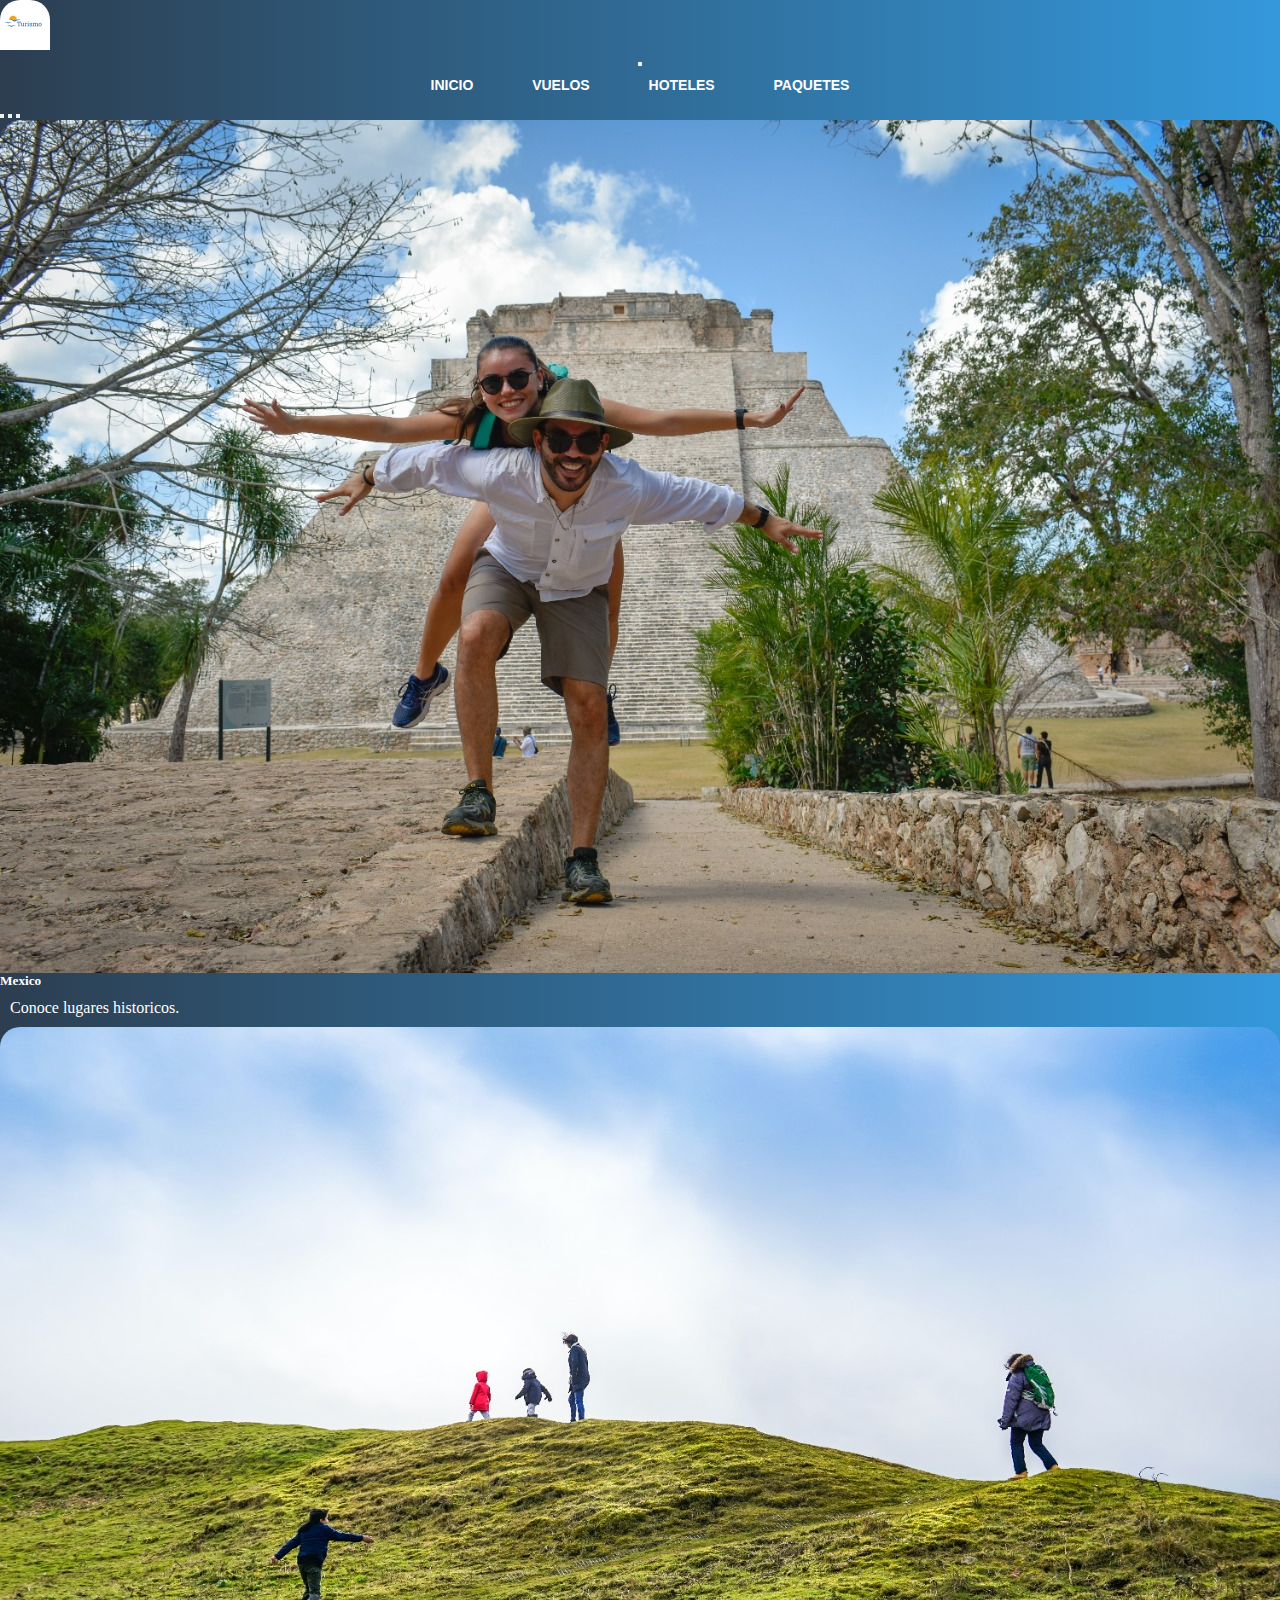
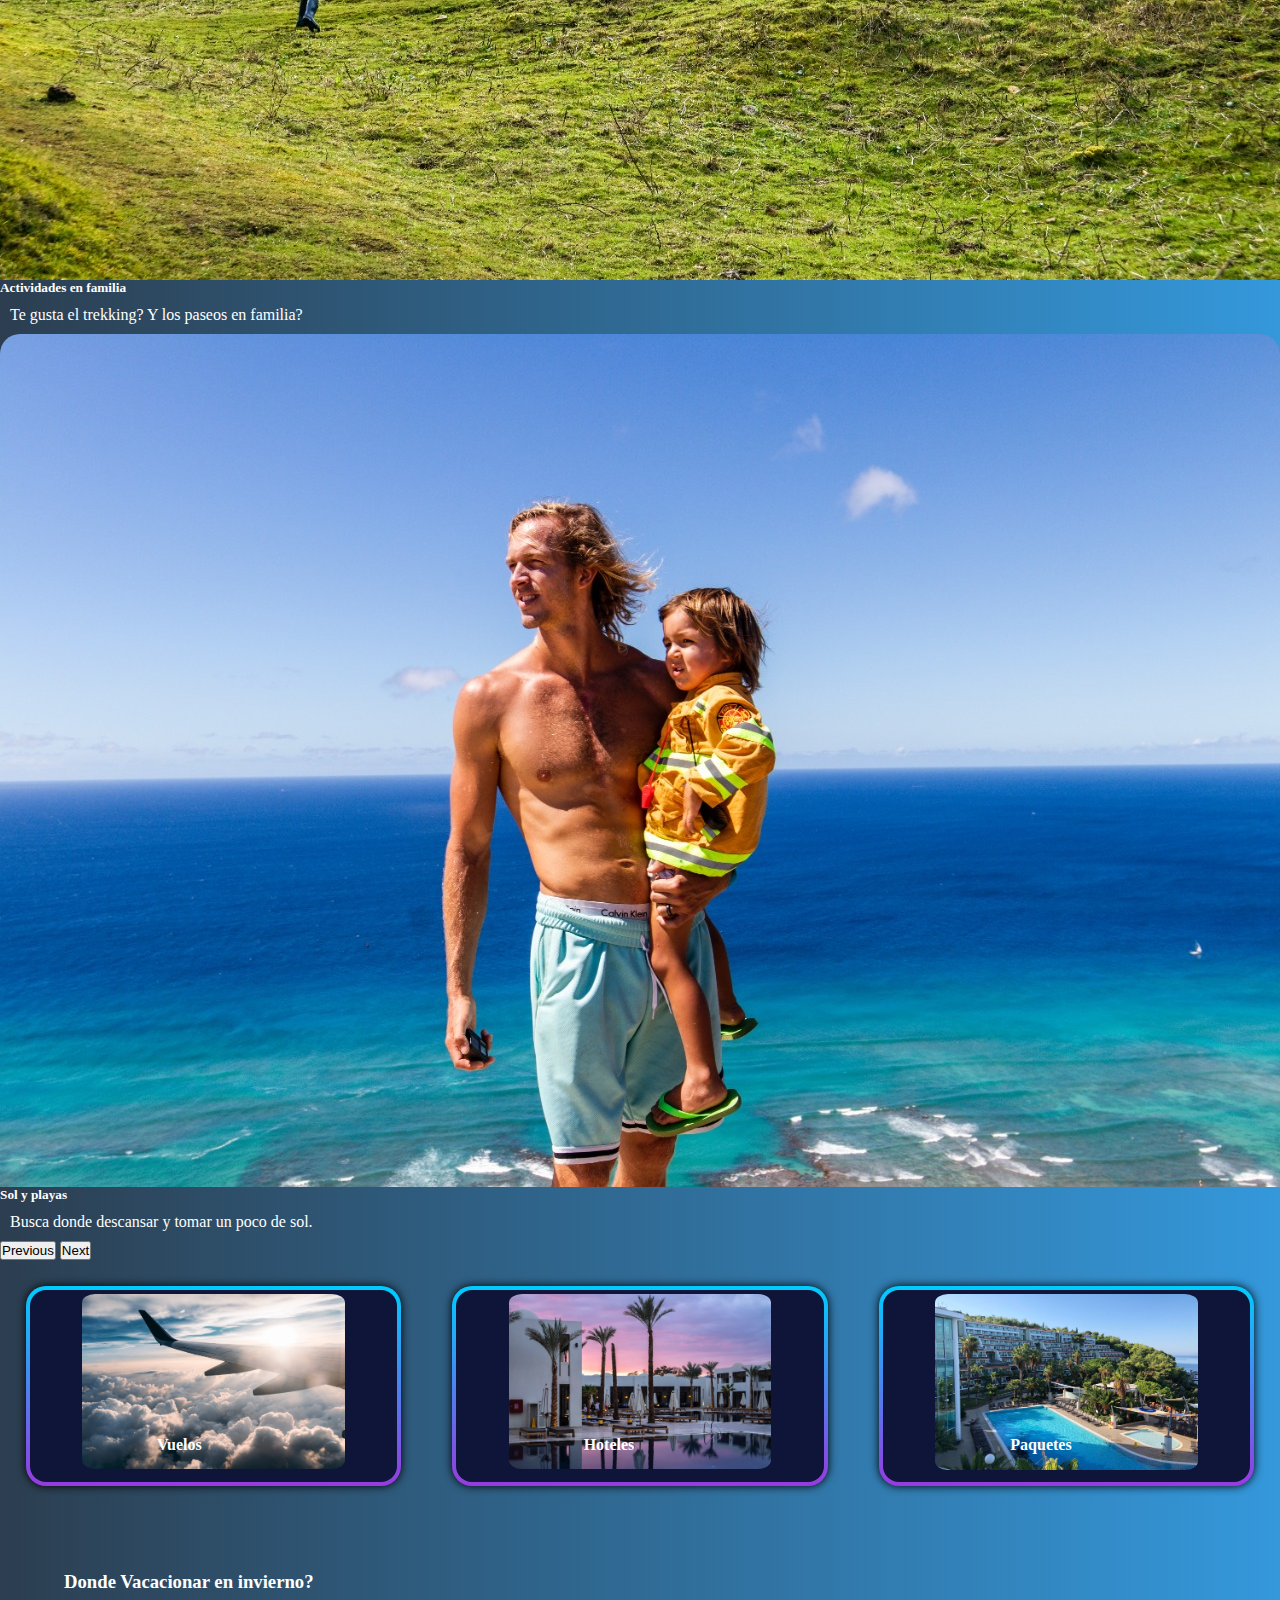
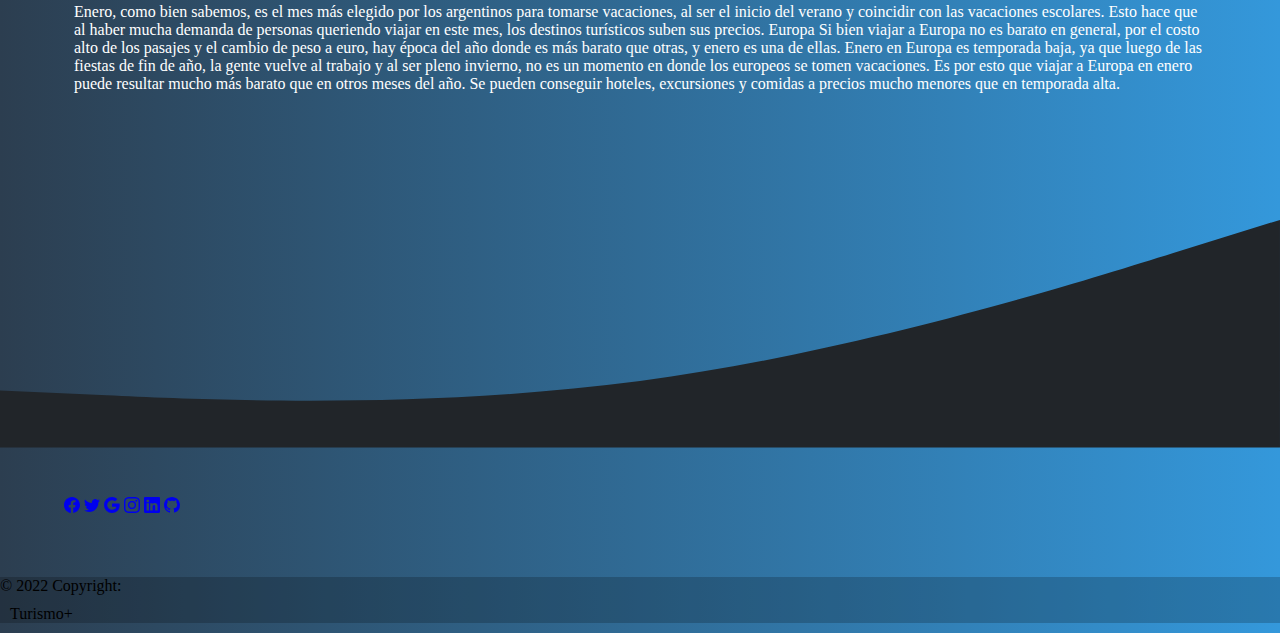
<file: index.html>
<!DOCTYPE html>
<html lang="en">
<head>
    <meta charset="UTF-8">
    <meta http-equiv="X-UA-Compatible" content="IE=edge">
    <meta name="viewport" content="width=device-width, initial-scale=0.8">
    <meta http-equiv="X-UA-Caompatible" content="ie=edge">
    <meta name="description" content="¿Buscas vuelos baratos? Mira nuestros pasajes aereos y paquetes, aprovecha las cuotas sin interes y disfruta mas con Turismo+">
    <meta name="keywords" content="Viajes, vuelos, paquetes, cuotas, vacaciones, hoteles, vacaciones en familia, playas, montañas, lugares turísticos, vuelos economicos, vuelos premium, all-inclusive, financiacion, metodos de pagos">
    <title>Inicio</title>
    <link rel="stylesheet" href="https://cdnjs.cloudflare.com/ajax/libs/font-awesome/6.0.0/css/all.min.css" integrity="sha512-9usAa10IRO0HhonpyAIVpjrylPvoDwiPUiKdWk5t3PyolY1cOd4DSE0Ga+ri4AuTroPR5aQvXU9xC6qOPnzFeg==" crossorigin="anonymous" referrerpolicy="no-referrer" />
   
    <link rel="stylesheet" href="./css/styles.css"><link rel="preconnect" href="https://fonts.gstatic.com">
    <link href="https://fonts.googleapis.com/css2?family=Roboto:wght@100;300;400;500;700;900&display=swap" rel="stylesheet">
    <!-- CSS only -->
<link href="https://cdn.jsdelivr.net/npm/bootstrap@5.2.1/dist/css/bootstrap.min.css" rel="stylesheet" integrity="sha384-iYQeCzEYFbKjA/T2uDLTpkwGzCiq6soy8tYaI1GyVh/UjpbCx/TYkiZhlZB6+fzT" crossorigin="anonymous">
</head>
<body class="position-relative">
  <header>
    <nav class="navbar navbar-expand-lg  bg-secondary">
      <div class="container-fluid">
        <a class="navbar-brand" href="#"><img class="logo__comp rounded-circle"  src="./logo.png" height="40px" alt="Logo_compañia"/></a>
        <button class="navbar-toggler" type="button" data-bs-toggle="collapse" data-bs-target="#navbarNav" aria-controls="navbarNav" aria-expanded="false" aria-label="Toggle navigation">
          <span class="navbar-toggler-icon"></span>
        </button>
        <div class="collapse navbar-collapse justify-content-end" id="navbarNav">
          <ul class="navbar-nav">
            <li class="nav-item">
              <a class="nav-link active text-white" aria-current="page" href="index.html">Inicio</a>
            </li>
            <li class="nav-item">
              <a class="nav-link text-white" href="./pages/vuelos.html">Vuelos</a>
            </li>
            <li class="nav-item">
              <a class="nav-link text-white" href="./pages/hoteles.html">Hoteles</a>
            </li>
            <li class="nav-item">
              <a class="nav-link text-white" href="./pages/paquetes.html">Paquetes</a>
            </li>
            
          </ul>
        </div>
      </div>
    </nav>
  </header>



    <!--  carrusel -->
    <section>
        <div id="carouselExampleDark" class="carousel carousel-dark slide" data-bs-ride="carousel">
            <div class="carousel-indicators">
              <button type="button" data-bs-target="#carouselExampleDark" data-bs-slide-to="0" class="active" aria-current="true" aria-label="Slide 1"></button>
              <button type="button" data-bs-target="#carouselExampleDark" data-bs-slide-to="1" aria-label="Slide 2"></button>
              <button type="button" data-bs-target="#carouselExampleDark" data-bs-slide-to="2" aria-label="Slide 3"></button>
            </div>
            <div class="carousel-inner">
              <div class="carousel-item active" data-bs-interval="2000">
                <img src="./imgcarrousel/carrousel1.jpeg" class="d-block w-100" alt="Mexico">
                <div class="carousel-caption d-none d-md-block">
                  <h5 class="maincolorindex">Mexico</h5>
                  <p class="maincolorindex">Conoce lugares historicos.</p>
                </div>
              </div>
              <div class="carousel-item" data-bs-interval="2000">
                <img src="./imgcarrousel/carrousel2.jpeg" class="d-block w-100" alt="Treking">
                <div class="carousel-caption d-none d-md-block">
                  <h5 class="maincolorindex">Actividades en familia</h5>
                  <p class="maincolorindex">Te gusta el trekking? Y los paseos en familia? </p>
                </div>
              </div>
              <div class="carousel-item" data-bs-interval="2000">
                <img src="./imgcarrousel/carrousel3.jpeg" class="d-block w-100" alt="Sol y playas">
                <div class="carousel-caption d-none d-md-block">
                  <h5 class="maincolorindex">Sol y playas</h5>
                  <p class="maincolorindex">Busca donde descansar y tomar un poco de sol.</p>
                </div>
              </div>
            </div>
            <button class="carousel-control-prev" type="button" data-bs-target="#carouselExampleDark" data-bs-slide="prev">
              <span class="carousel-control-prev-icon" aria-hidden="true"></span>
              <span class="visually-hidden">Previous</span>
            </button>
            <button class="carousel-control-next" type="button" data-bs-target="#carouselExampleDark" data-bs-slide="next">
              <span class="carousel-control-next-icon" aria-hidden="true"></span>
              <span class="visually-hidden">Next</span>
            </button>
          </div>
    </section>
    <!-- Fin de carrusel 
        


        comienzo de categorias-->
    <main class="categorias0">
        <div class="categorias1 box">
            <h2>Vuelos</h2>
            <a href="./pages/vuelos.html">
                <img src="./img/vuelos.jpeg" alt="Vuelos">
            </a>
        </div>
        <div class="categorias1 box">
            <h2>Hoteles</h2>
            <a href="./pages/hoteles.html">
                <img src="./img/hoteles.jpeg" alt="Hoteles">
            </a>
        </div>
        <div class="categorias1 box">
            <h2>Paquetes</h2>
            <a href="./pages/paquetes.html">
                <img src="./img/packages.jpeg" alt="Paquetes">
            </a>
        </div>

    </main>
     
<!-- Noticias -->
    <section class="row">

      <div class="container m-l">
        <div class="row">
          <div class="col-9 ">
            <h3 class="maincolorindex ms-3">Donde Vacacionar en invierno?</h3>
          </div>
          <div class="col-11">
            <P class="maincolorindex">Enero, como bien sabemos, es el mes más elegido por los argentinos para tomarse vacaciones, al ser el inicio del verano y coincidir con las vacaciones escolares. 

              Esto hace que al haber mucha demanda de personas queriendo viajar en este mes, los destinos turísticos suben sus precios. 
              
              Europa
              Si bien viajar a Europa no es barato en general, por el costo alto de los pasajes y el cambio de peso a euro, hay época del año donde es más barato que otras, y enero es una de ellas.

Enero en Europa es temporada baja, ya que luego de las fiestas de fin de año, la gente vuelve al trabajo y al ser pleno invierno, no es un momento en donde los europeos se tomen vacaciones.

Es por esto que viajar a Europa en enero puede resultar mucho más barato que en otros meses del año. Se pueden conseguir hoteles, excursiones y comidas a precios mucho menores que en temporada alta.

              </P>
            </div>
          </div>
        </div>

    </section>

   <!-- comienzo del footer -->
    
   <div class="wavesss"><svg xmlns="http://www.w3.org/2000/svg" viewBox="0 0 1440 320"><path fill="#212529" fill-opacity="1" d="M0,256L120,261.3C240,267,480,277,720,245.3C960,213,1200,139,1320,101.3L1440,64L1440,320L1320,320C1200,320,960,320,720,320C480,320,240,320,120,320L0,320Z"></path></svg></div>
   <footer class="bg-dark text-center text-white">
       <!-- Grid container -->
       <div class="container p-4 pb-0">
         <!-- Section: Social media -->
         <section class="mb-4">
           <!-- Facebook -->
           <a class="btn btn-outline-light btn-floating m-1" href="https://www.facebook.com/" role="button">
               <i class="bi bi-facebook">
               <svg xmlns="http://www.w3.org/2000/svg" width="16" height="16" fill="currentColor" class="bi bi-facebook" viewBox="0 0 16 16">
               <path d="M16 8.049c0-4.446-3.582-8.05-8-8.05C3.58 0-.002 3.603-.002 8.05c0 4.017 2.926 7.347 6.75 7.951v-5.625h-2.03V8.05H6.75V6.275c0-2.017 1.195-3.131 3.022-3.131.876 0 1.791.157 1.791.157v1.98h-1.009c-.993 0-1.303.621-1.303 1.258v1.51h2.218l-.354 2.326H9.25V16c3.824-.604 6.75-3.934 6.75-7.951z"/>
             </svg></i></a>
     
           <!-- Twitter -->
           <a class="btn btn-outline-light btn-floating m-1" href="https://twitter.com/" role="button"><i class="bi bi-twitter"><svg xmlns="http://www.w3.org/2000/svg" width="16" height="16" fill="currentColor" class="bi bi-twitter" viewBox="0 0 16 16">
               <path d="M5.026 15c6.038 0 9.341-5.003 9.341-9.334 0-.14 0-.282-.006-.422A6.685 6.685 0 0 0 16 3.542a6.658 6.658 0 0 1-1.889.518 3.301 3.301 0 0 0 1.447-1.817 6.533 6.533 0 0 1-2.087.793A3.286 3.286 0 0 0 7.875 6.03a9.325 9.325 0 0 1-6.767-3.429 3.289 3.289 0 0 0 1.018 4.382A3.323 3.323 0 0 1 .64 6.575v.045a3.288 3.288 0 0 0 2.632 3.218 3.203 3.203 0 0 1-.865.115 3.23 3.23 0 0 1-.614-.057 3.283 3.283 0 0 0 3.067 2.277A6.588 6.588 0 0 1 .78 13.58a6.32 6.32 0 0 1-.78-.045A9.344 9.344 0 0 0 5.026 15z"/>
             </svg></i></a>
     
           <!-- Google -->
           <a class="btn btn-outline-light  "  href="https://www.google.com/" role="button"><i class="bi bi-google"><svg xmlns="http://www.w3.org/2000/svg" width="16" height="16" fill="currentColor" class="bi bi-google" viewBox="0 0 16 16">
               <path d="M15.545 6.558a9.42 9.42 0 0 1 .139 1.626c0 2.434-.87 4.492-2.384 5.885h.002C11.978 15.292 10.158 16 8 16A8 8 0 1 1 8 0a7.689 7.689 0 0 1 5.352 2.082l-2.284 2.284A4.347 4.347 0 0 0 8 3.166c-2.087 0-3.86 1.408-4.492 3.304a4.792 4.792 0 0 0 0 3.063h.003c.635 1.893 2.405 3.301 4.492 3.301 1.078 0 2.004-.276 2.722-.764h-.003a3.702 3.702 0 0 0 1.599-2.431H8v-3.08h7.545z"/>
             </svg></i></a>
     
           <!-- Instagram -->
           <a class="btn btn-outline-light btn-floating m-1" href="https://www.instagram.com/" role="button"><i class="bi bi-instagram"><svg xmlns="http://www.w3.org/2000/svg" width="16" height="16" fill="currentColor" class="bi bi-instagram" viewBox="0 0 16 16">
               <path d="M8 0C5.829 0 5.556.01 4.703.048 3.85.088 3.269.222 2.76.42a3.917 3.917 0 0 0-1.417.923A3.927 3.927 0 0 0 .42 2.76C.222 3.268.087 3.85.048 4.7.01 5.555 0 5.827 0 8.001c0 2.172.01 2.444.048 3.297.04.852.174 1.433.372 1.942.205.526.478.972.923 1.417.444.445.89.719 1.416.923.51.198 1.09.333 1.942.372C5.555 15.99 5.827 16 8 16s2.444-.01 3.298-.048c.851-.04 1.434-.174 1.943-.372a3.916 3.916 0 0 0 1.416-.923c.445-.445.718-.891.923-1.417.197-.509.332-1.09.372-1.942C15.99 10.445 16 10.173 16 8s-.01-2.445-.048-3.299c-.04-.851-.175-1.433-.372-1.941a3.926 3.926 0 0 0-.923-1.417A3.911 3.911 0 0 0 13.24.42c-.51-.198-1.092-.333-1.943-.372C10.443.01 10.172 0 7.998 0h.003zm-.717 1.442h.718c2.136 0 2.389.007 3.232.046.78.035 1.204.166 1.486.275.373.145.64.319.92.599.28.28.453.546.598.92.11.281.24.705.275 1.485.039.843.047 1.096.047 3.231s-.008 2.389-.047 3.232c-.035.78-.166 1.203-.275 1.485a2.47 2.47 0 0 1-.599.919c-.28.28-.546.453-.92.598-.28.11-.704.24-1.485.276-.843.038-1.096.047-3.232.047s-2.39-.009-3.233-.047c-.78-.036-1.203-.166-1.485-.276a2.478 2.478 0 0 1-.92-.598 2.48 2.48 0 0 1-.6-.92c-.109-.281-.24-.705-.275-1.485-.038-.843-.046-1.096-.046-3.233 0-2.136.008-2.388.046-3.231.036-.78.166-1.204.276-1.486.145-.373.319-.64.599-.92.28-.28.546-.453.92-.598.282-.11.705-.24 1.485-.276.738-.034 1.024-.044 2.515-.045v.002zm4.988 1.328a.96.96 0 1 0 0 1.92.96.96 0 0 0 0-1.92zm-4.27 1.122a4.109 4.109 0 1 0 0 8.217 4.109 4.109 0 0 0 0-8.217zm0 1.441a2.667 2.667 0 1 1 0 5.334 2.667 2.667 0 0 1 0-5.334z"/>
             </svg></i></a>
     
           <!-- Linkedin -->
           <a class="btn btn-outline-light btn-floating m-1" href="https://www.linkedin.com/in/santiago-banegas-92808a239/" role="button"><i class="bi bi-linkedin"><svg xmlns="http://www.w3.org/2000/svg" width="16" height="16" fill="currentColor" class="bi bi-linkedin" viewBox="0 0 16 16">
               <path d="M0 1.146C0 .513.526 0 1.175 0h13.65C15.474 0 16 .513 16 1.146v13.708c0 .633-.526 1.146-1.175 1.146H1.175C.526 16 0 15.487 0 14.854V1.146zm4.943 12.248V6.169H2.542v7.225h2.401zm-1.2-8.212c.837 0 1.358-.554 1.358-1.248-.015-.709-.52-1.248-1.342-1.248-.822 0-1.359.54-1.359 1.248 0 .694.521 1.248 1.327 1.248h.016zm4.908 8.212V9.359c0-.216.016-.432.08-.586.173-.431.568-.878 1.232-.878.869 0 1.216.662 1.216 1.634v3.865h2.401V9.25c0-2.22-1.184-3.252-2.764-3.252-1.274 0-1.845.7-2.165 1.193v.025h-.016a5.54 5.54 0 0 1 .016-.025V6.169h-2.4c.03.678 0 7.225 0 7.225h2.4z"/>
             </svg></i></a>
     
           <!-- Github -->
           <a class="btn btn-outline-light btn-floating m-1" href="https://github.com/santiagobanegas94" role="button"><i class="bi bi-github"><svg xmlns="http://www.w3.org/2000/svg" width="16" height="16" fill="currentColor" class="bi bi-github" viewBox="0 0 16 16">
               <path d="M8 0C3.58 0 0 3.58 0 8c0 3.54 2.29 6.53 5.47 7.59.4.07.55-.17.55-.38 0-.19-.01-.82-.01-1.49-2.01.37-2.53-.49-2.69-.94-.09-.23-.48-.94-.82-1.13-.28-.15-.68-.52-.01-.53.63-.01 1.08.58 1.23.82.72 1.21 1.87.87 2.33.66.07-.52.28-.87.51-1.07-1.78-.2-3.64-.89-3.64-3.95 0-.87.31-1.59.82-2.15-.08-.2-.36-1.02.08-2.12 0 0 .67-.21 2.2.82.64-.18 1.32-.27 2-.27.68 0 1.36.09 2 .27 1.53-1.04 2.2-.82 2.2-.82.44 1.1.16 1.92.08 2.12.51.56.82 1.27.82 2.15 0 3.07-1.87 3.75-3.65 3.95.29.25.54.73.54 1.48 0 1.07-.01 1.93-.01 2.2 0 .21.15.46.55.38A8.012 8.012 0 0 0 16 8c0-4.42-3.58-8-8-8z"/>
             </svg></i></a>
         </section>
         <!-- Section: Social media -->
       </div>
       <!-- Grid container -->
     
       <!-- Copyright -->
       <div class="text-center p-3" style="background-color: rgba(0, 0, 0, 0.2);">
         © 2022 Copyright:
         <p>Turismo+</p>
       </div>
       <!-- Copyright -->
     </footer>

    <!-- JavaScript Bundle with Popper -->
<script src="https://cdn.jsdelivr.net/npm/bootstrap@5.2.1/dist/js/bootstrap.bundle.min.js" integrity="sha384-u1OknCvxWvY5kfmNBILK2hRnQC3Pr17a+RTT6rIHI7NnikvbZlHgTPOOmMi466C8" crossorigin="anonymous"></script>
</body>
</html>
</file>
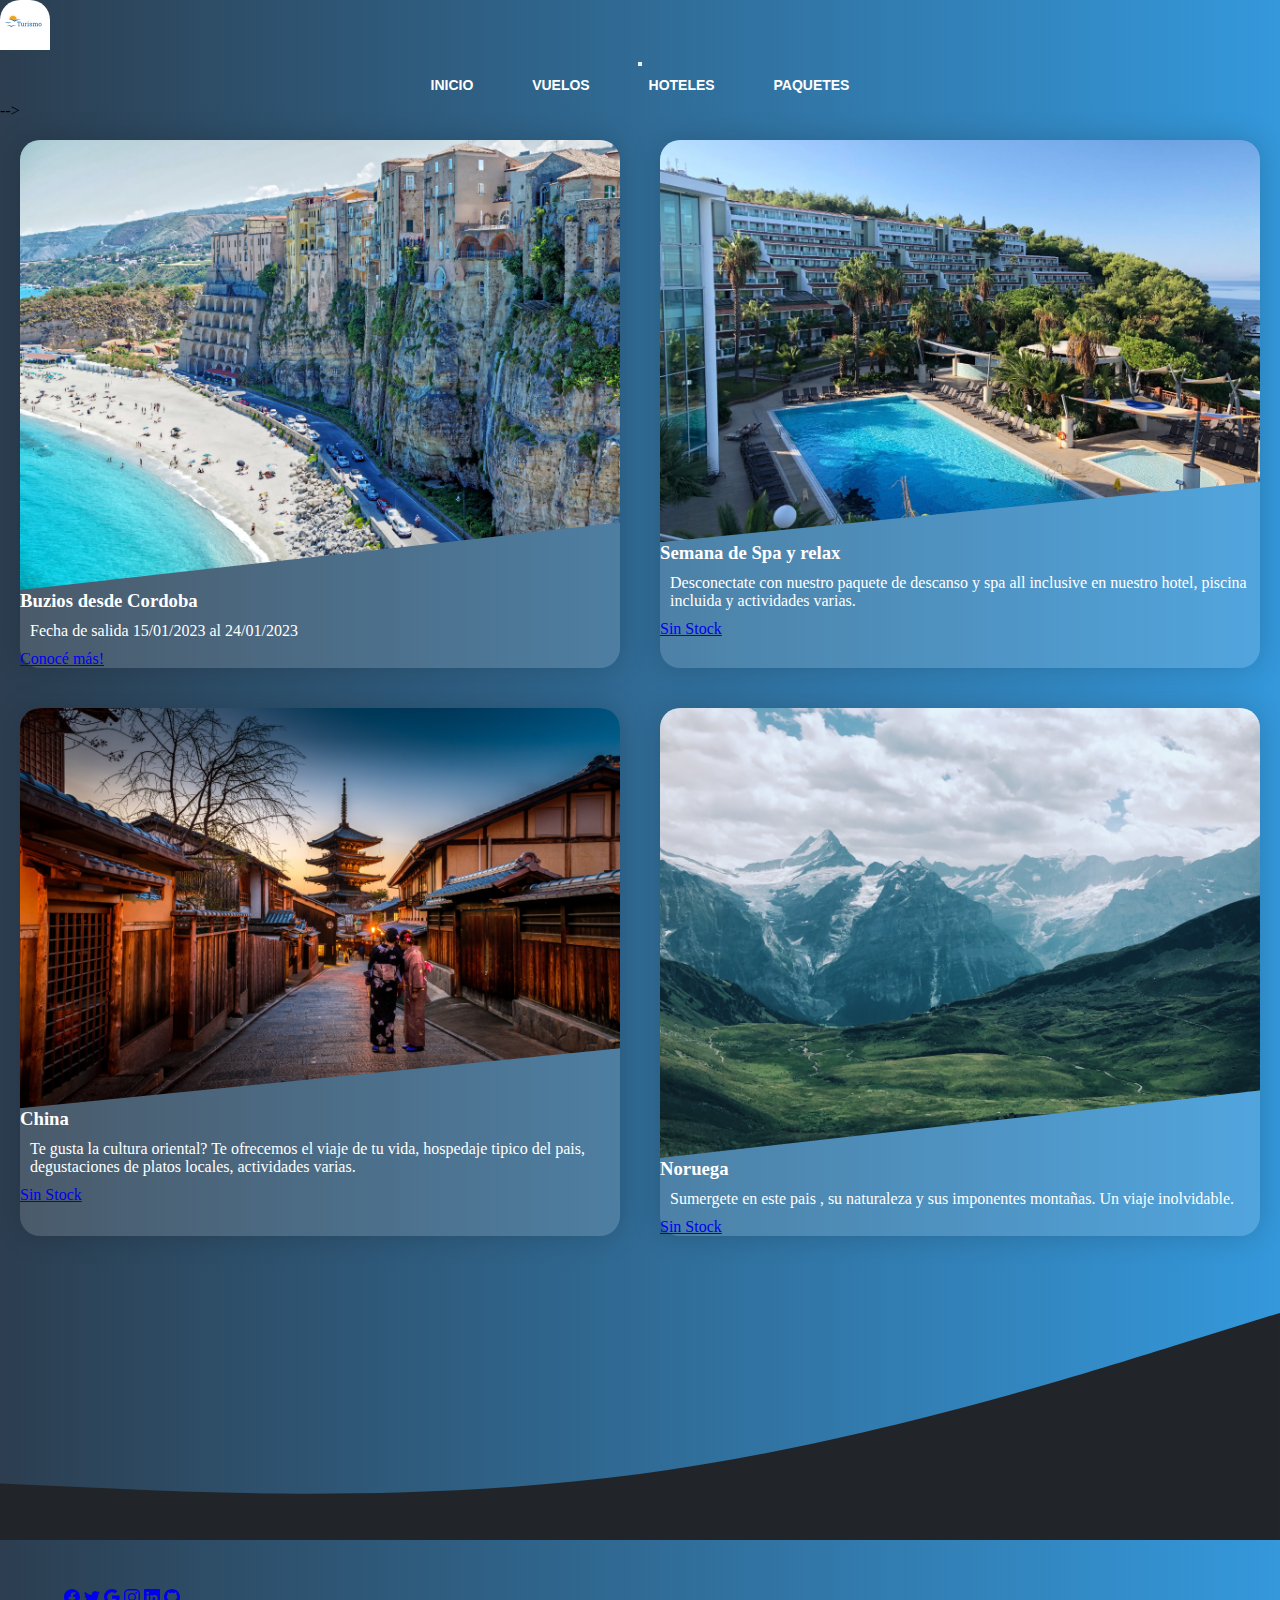
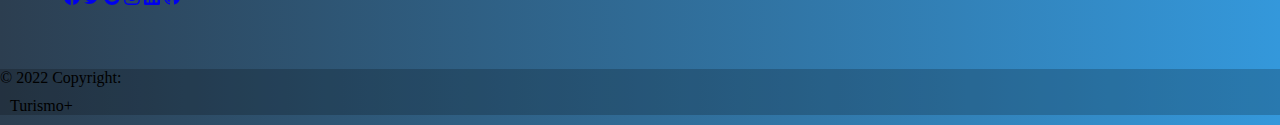
<file: pages/paquetes.html>
<!DOCTYPE html>
<html lang="en">
<head>
    <meta charset="UTF-8">
    <meta http-equiv="X-UA-Compatible" content="IE=edge">
    <meta name="viewport" content="width=device-width, initial-scale=1.0">
    <meta http-equiv="X-UA-Caompatible" content="ie=edge">
    <title>Paquetes</title>
    <meta name="description" content="¿Buscas vuelos baratos? Mira nuestros pasajes aereos y paquetes, aprovecha las cuotas sin interes y disfruta mas con Turismo+">
    <meta name="keywords" content="Viajes, vuelos, paquetes, cuotas, vacaciones, hoteles, vacaciones en familia, playas, montañas, lugares turísticos, vuelos economicos, vuelos premium, all-inclusive, financiacion, metodos de pagos">
    <link rel="stylesheet" href="../css/styles.css">
     <!-- CSS only -->
<link href="https://cdn.jsdelivr.net/npm/bootstrap@5.2.1/dist/css/bootstrap.min.css" rel="stylesheet" integrity="sha384-iYQeCzEYFbKjA/T2uDLTpkwGzCiq6soy8tYaI1GyVh/UjpbCx/TYkiZhlZB6+fzT" crossorigin="anonymous">

</head>


    <body class="position-relative">
        <header>
          <nav class="navbar navbar-expand-lg  bg-secondary">
            <div class="container-fluid">
              <a class="navbar-brand" href="#"><img class="logo__comp rounded-circle"  src="../logo.png" height="40px" alt="Logo_compañia"/></a>
              <button class="navbar-toggler" type="button" data-bs-toggle="collapse" data-bs-target="#navbarNav" aria-controls="navbarNav" aria-expanded="false" aria-label="Toggle navigation">
                <span class="navbar-toggler-icon"></span>
              </button>
              <div class="collapse navbar-collapse justify-content-end" id="navbarNav">
                <ul class="navbar-nav">
                  <li class="nav-item">
                    <a class="nav-link active text-white" aria-current="page" href="../index.html">Inicio</a>
                  </li>
                  <li class="nav-item">
                    <a class="nav-link text-white" href="vuelos.html">Vuelos</a>
                  </li>
                  <li class="nav-item">
                    <a class="nav-link text-white" href="hoteles.html">Hoteles</a>
                  </li>
                  <li class="nav-item">
                    <a class="nav-link text-white" href="paquetes.html">Paquetes</a>
                  </li>
                  
                </ul>
              </div>
            </div>
          </nav>
        </header>


  
 
    </main> -->
    <section class="cardss">
        <div class="caard card1">
            <div class="conntainer">
                <img src="../img/travelpage.jpeg" alt="Paquete">
            </div>
            <div class="details ps-4">
                <h3 class="maincolorindex">Buzios desde Cordoba</h3>
                <p class="maincolorindex">Fecha de salida
                
                    15/01/2023 al 24/01/2023</p>
                <a href="./viaje.html" class="btn btn-primary mb-4">Conocé más!</a>
            </div>
        </div>
        <div class="caard card2">
            <div class="conntainer">
                <img src="../img/packages.jpeg" alt="Paquete">
            </div>
            <div class="details ps-4">
                <h3 class="maincolorindex">Semana de Spa y relax</h3>
                <p class="maincolorindex">Desconectate con nuestro paquete de descanso y spa all inclusive en nuestro hotel, piscina incluida y actividades varias.</p>
                <a href="#!" class="btn btn-primary">Sin Stock</a>
            </div>
        </div>
        <div class="caard card3">
            <div class="conntainer">
                <img src="../img/package2.jpeg" alt="Paquete">
            </div>
            <div class="details  ps-4">
                <h3 class="maincolorindex">China</h3>
                <p class="maincolorindex">Te gusta la cultura oriental?
                    Te ofrecemos el viaje de tu vida, hospedaje tipico del pais, degustaciones de platos locales, actividades varias.
                </p>
                <a href="#!" class="btn btn-primary">Sin Stock</a>
            </div>
        </div>
        <div class="caard card4">
            <div class="conntainer">
                <img src="../img/package3.jpeg" alt="Paquete">
            </div>
            <div class="details ps-4">
                <h3 class="maincolorindex">Noruega</h3>
                <p class="maincolorindex">Sumergete en este pais , su naturaleza y sus imponentes montañas. Un viaje inolvidable.</p>
                <a href="#!" class="btn btn-primary mb-2">Sin Stock</a>
            </div>
        </div>
    </section>
    <!-- comienzo del footer -->
    <div class="wavesss"><svg xmlns="http://www.w3.org/2000/svg" viewBox="0 0 1440 320"><path fill="#212529" fill-opacity="1" d="M0,256L120,261.3C240,267,480,277,720,245.3C960,213,1200,139,1320,101.3L1440,64L1440,320L1320,320C1200,320,960,320,720,320C480,320,240,320,120,320L0,320Z"></path></svg></div>
        <footer class="bg-dark text-center text-white">
            <!-- Grid container -->
            <div class="container p-4 pb-0">
              <!-- Section: Social media -->
              <section class="mb-4">
                <!-- Facebook -->
                <a class="btn btn-outline-light btn-floating m-1" href="https://www.facebook.com/" role="button">
                    <i class="bi bi-facebook">
                    <svg xmlns="http://www.w3.org/2000/svg" width="16" height="16" fill="currentColor" class="bi bi-facebook" viewBox="0 0 16 16">
                    <path d="M16 8.049c0-4.446-3.582-8.05-8-8.05C3.58 0-.002 3.603-.002 8.05c0 4.017 2.926 7.347 6.75 7.951v-5.625h-2.03V8.05H6.75V6.275c0-2.017 1.195-3.131 3.022-3.131.876 0 1.791.157 1.791.157v1.98h-1.009c-.993 0-1.303.621-1.303 1.258v1.51h2.218l-.354 2.326H9.25V16c3.824-.604 6.75-3.934 6.75-7.951z"/>
                  </svg></i></a>
          
                <!-- Twitter -->
                <a class="btn btn-outline-light btn-floating m-1" href="#!" role="button"><i class="bi bi-twitter"><svg xmlns="http://www.w3.org/2000/svg" width="16" height="16" fill="currentColor" class="bi bi-twitter" viewBox="0 0 16 16">
                    <path d="M5.026 15c6.038 0 9.341-5.003 9.341-9.334 0-.14 0-.282-.006-.422A6.685 6.685 0 0 0 16 3.542a6.658 6.658 0 0 1-1.889.518 3.301 3.301 0 0 0 1.447-1.817 6.533 6.533 0 0 1-2.087.793A3.286 3.286 0 0 0 7.875 6.03a9.325 9.325 0 0 1-6.767-3.429 3.289 3.289 0 0 0 1.018 4.382A3.323 3.323 0 0 1 .64 6.575v.045a3.288 3.288 0 0 0 2.632 3.218 3.203 3.203 0 0 1-.865.115 3.23 3.23 0 0 1-.614-.057 3.283 3.283 0 0 0 3.067 2.277A6.588 6.588 0 0 1 .78 13.58a6.32 6.32 0 0 1-.78-.045A9.344 9.344 0 0 0 5.026 15z"/>
                  </svg></i></a>
          
                <!-- Google -->
                <a class="btn btn-outline-light  "  href="https://www.google.com/" role="button"><i class="bi bi-google"><svg xmlns="http://www.w3.org/2000/svg" width="16" height="16" fill="currentColor" class="bi bi-google" viewBox="0 0 16 16">
                    <path d="M15.545 6.558a9.42 9.42 0 0 1 .139 1.626c0 2.434-.87 4.492-2.384 5.885h.002C11.978 15.292 10.158 16 8 16A8 8 0 1 1 8 0a7.689 7.689 0 0 1 5.352 2.082l-2.284 2.284A4.347 4.347 0 0 0 8 3.166c-2.087 0-3.86 1.408-4.492 3.304a4.792 4.792 0 0 0 0 3.063h.003c.635 1.893 2.405 3.301 4.492 3.301 1.078 0 2.004-.276 2.722-.764h-.003a3.702 3.702 0 0 0 1.599-2.431H8v-3.08h7.545z"/>
                  </svg></i></a>
          
                <!-- Instagram -->
                <a class="btn btn-outline-light btn-floating m-1" href="https://www.instagram.com/" role="button"><i class="bi bi-instagram"><svg xmlns="http://www.w3.org/2000/svg" width="16" height="16" fill="currentColor" class="bi bi-instagram" viewBox="0 0 16 16">
                    <path d="M8 0C5.829 0 5.556.01 4.703.048 3.85.088 3.269.222 2.76.42a3.917 3.917 0 0 0-1.417.923A3.927 3.927 0 0 0 .42 2.76C.222 3.268.087 3.85.048 4.7.01 5.555 0 5.827 0 8.001c0 2.172.01 2.444.048 3.297.04.852.174 1.433.372 1.942.205.526.478.972.923 1.417.444.445.89.719 1.416.923.51.198 1.09.333 1.942.372C5.555 15.99 5.827 16 8 16s2.444-.01 3.298-.048c.851-.04 1.434-.174 1.943-.372a3.916 3.916 0 0 0 1.416-.923c.445-.445.718-.891.923-1.417.197-.509.332-1.09.372-1.942C15.99 10.445 16 10.173 16 8s-.01-2.445-.048-3.299c-.04-.851-.175-1.433-.372-1.941a3.926 3.926 0 0 0-.923-1.417A3.911 3.911 0 0 0 13.24.42c-.51-.198-1.092-.333-1.943-.372C10.443.01 10.172 0 7.998 0h.003zm-.717 1.442h.718c2.136 0 2.389.007 3.232.046.78.035 1.204.166 1.486.275.373.145.64.319.92.599.28.28.453.546.598.92.11.281.24.705.275 1.485.039.843.047 1.096.047 3.231s-.008 2.389-.047 3.232c-.035.78-.166 1.203-.275 1.485a2.47 2.47 0 0 1-.599.919c-.28.28-.546.453-.92.598-.28.11-.704.24-1.485.276-.843.038-1.096.047-3.232.047s-2.39-.009-3.233-.047c-.78-.036-1.203-.166-1.485-.276a2.478 2.478 0 0 1-.92-.598 2.48 2.48 0 0 1-.6-.92c-.109-.281-.24-.705-.275-1.485-.038-.843-.046-1.096-.046-3.233 0-2.136.008-2.388.046-3.231.036-.78.166-1.204.276-1.486.145-.373.319-.64.599-.92.28-.28.546-.453.92-.598.282-.11.705-.24 1.485-.276.738-.034 1.024-.044 2.515-.045v.002zm4.988 1.328a.96.96 0 1 0 0 1.92.96.96 0 0 0 0-1.92zm-4.27 1.122a4.109 4.109 0 1 0 0 8.217 4.109 4.109 0 0 0 0-8.217zm0 1.441a2.667 2.667 0 1 1 0 5.334 2.667 2.667 0 0 1 0-5.334z"/>
                  </svg></i></a>
          
                <!-- Linkedin -->
                <a class="btn btn-outline-light btn-floating m-1" href="https://www.linkedin.com/in/santiago-banegas-92808a239/" role="button"><i class="bi bi-linkedin"><svg xmlns="http://www.w3.org/2000/svg" width="16" height="16" fill="currentColor" class="bi bi-linkedin" viewBox="0 0 16 16">
                    <path d="M0 1.146C0 .513.526 0 1.175 0h13.65C15.474 0 16 .513 16 1.146v13.708c0 .633-.526 1.146-1.175 1.146H1.175C.526 16 0 15.487 0 14.854V1.146zm4.943 12.248V6.169H2.542v7.225h2.401zm-1.2-8.212c.837 0 1.358-.554 1.358-1.248-.015-.709-.52-1.248-1.342-1.248-.822 0-1.359.54-1.359 1.248 0 .694.521 1.248 1.327 1.248h.016zm4.908 8.212V9.359c0-.216.016-.432.08-.586.173-.431.568-.878 1.232-.878.869 0 1.216.662 1.216 1.634v3.865h2.401V9.25c0-2.22-1.184-3.252-2.764-3.252-1.274 0-1.845.7-2.165 1.193v.025h-.016a5.54 5.54 0 0 1 .016-.025V6.169h-2.4c.03.678 0 7.225 0 7.225h2.4z"/>
                  </svg></i></a>
          
                <!-- Github -->
                <a class="btn btn-outline-light btn-floating m-1" href="https://github.com/santiagobanegas94" role="button"><i class="bi bi-github"><svg xmlns="http://www.w3.org/2000/svg" width="16" height="16" fill="currentColor" class="bi bi-github" viewBox="0 0 16 16">
                    <path d="M8 0C3.58 0 0 3.58 0 8c0 3.54 2.29 6.53 5.47 7.59.4.07.55-.17.55-.38 0-.19-.01-.82-.01-1.49-2.01.37-2.53-.49-2.69-.94-.09-.23-.48-.94-.82-1.13-.28-.15-.68-.52-.01-.53.63-.01 1.08.58 1.23.82.72 1.21 1.87.87 2.33.66.07-.52.28-.87.51-1.07-1.78-.2-3.64-.89-3.64-3.95 0-.87.31-1.59.82-2.15-.08-.2-.36-1.02.08-2.12 0 0 .67-.21 2.2.82.64-.18 1.32-.27 2-.27.68 0 1.36.09 2 .27 1.53-1.04 2.2-.82 2.2-.82.44 1.1.16 1.92.08 2.12.51.56.82 1.27.82 2.15 0 3.07-1.87 3.75-3.65 3.95.29.25.54.73.54 1.48 0 1.07-.01 1.93-.01 2.2 0 .21.15.46.55.38A8.012 8.012 0 0 0 16 8c0-4.42-3.58-8-8-8z"/>
                  </svg></i></a>
              </section>
              <!-- Section: Social media -->
            </div>
            <!-- Grid container -->
          
            <!-- Copyright -->
            <div class="text-center p-3" style="background-color: rgba(0, 0, 0, 0.2);">
              © 2022 Copyright:
              <p>Turismo+</p>
            </div>
            <!-- Copyright -->
          </footer>

      <!-- JavaScript Bundle with Popper -->
<script src="https://cdn.jsdelivr.net/npm/bootstrap@5.2.1/dist/js/bootstrap.bundle.min.js" integrity="sha384-u1OknCvxWvY5kfmNBILK2hRnQC3Pr17a+RTT6rIHI7NnikvbZlHgTPOOmMi466C8" crossorigin="anonymous"></script>

</body>
</html>
</file>
<file: css/styles.css>
*{
    margin: 0;
    padding: 0;
    box-sizing: border-box;
    list-style: none;


}
body{
    
    background-image: linear-gradient(109.6deg, rgba(163,217,207,1) 11.3%, rgba(4,178,217,1) 100.2%);
    min-height: 100vh;
}
.logo{
    align-items: center;
}
.bodbod{
    margin-top: 80px;
}
/* Contenedor generico */
.container {
    width: 90%;
    margin: auto;
    overflow: hidden;
    padding: 60px 0;
}

/* Menu */
.logo__comp {
    width: 50px;
    height: 50px;
}

/* NavStyle */
.navbar {
  font-family: 'Lato', sans-serif;
  text-transform: uppercase;
  text-align: center;
  font-weight: 600;
}

.navbar * {
  box-sizing: border-box;
  transition: all .35s ease;
}

.navbar li {
  display: inline-block;
  list-style: outside none none;
  margin: .5em 1em;
  padding: 0;
}

.navbar ul li a {
  padding: .5em .8em;
  color: white;
  position: relative;
  text-decoration: none;
  font-size: 14px;
}


/* Categorias del index */

.categorias0{
    width: 100%;
    height: 100%;
    display: flex;
}
.categorias1{
    width: 50%;
    height: 50%;
    margin: 2%;
    align-items: center;
}

.searcher0{
  height: 100%;
}
.searcher img{
    size-adjust: auto;
    border-radius: 7%;
    
}
.searcher2{
  margin-top: 15px;
}
.cuadrodebusqueda{
  align-self: center;
  bottom: 0%;
  height: 10rem;
  width: 20rem;
  border-radius: 7%;
  opacity: 0.7;
  
}
.cuadrodebusqueda1{
  margin: auto;
  left: 50%;
}


body{
	/* display: flex; */
	justify-content: center;
	align-items: center;
	min-height: 100vh;
	background-color: #FF3CAC;
  background: linear-gradient(to right, #2c3e50, #3498db);

}
.box{
	position: relative;
	/* width: 30%; */
	height: 150px;
	justify-content: center;
	align-items: center;
	background: rgba(0, 0, 0, 0.5);
	overflow: hidden;
	border-radius: 20px;
	box-shadow: 0 0 10px #000;
}
.box img{
  position: relative;
  z-index: 11;
  width: 70%;
  border-radius: 5%;
  left: 15%;
  top: -5%;
}
.box h2{
	position: relative;
	color: #fff;
	font-size:1em;
	z-index: 12;
  left: 35%;
  top: 75%; 
}
.box::before{
	content: '';
	position: absolute;
	width: 100%;
	height: 140%;
	background: linear-gradient(#00ccff, #d400d4);
	animation: animate 4s linear infinite;
	box-shadow: 0 0 20px  #999;
}
.box::after{
	content: '';
	position: absolute;
	inset: 4px;
	background: #0e1538;
	border-radius: 16px;
}

@keyframes animate {
	0%{
		transform: rotate(0deg);
	}
	100%{
		transform: rotate(360deg);
	}
}
@media screen and (min-width:1000px){
  .box{
    height: 200px;
  }
}
.maincolorindex{
  color:#fff;
}



    /* section de ofertas */
.imagen-de-oferta{
  margin-top: 25px;
  width: 100%;
  height: 50%;
  justify-content: center;
  align-items: center;
  padding-left: 25%;
  padding-right: 25%;
}
.imagen-de-oferta1{
  width: 90%;
}
.imagen-de-oferta1 img{
  width: 100%;
  border-radius: 5%;
}
/* categorias de hoteles */
.cat-de-hoteles{
  width: 90%;
  margin: 15px;
  margin-top: 50px;
  max-width: 90%;
  justify-content: center;
  align-items: center;
}
.imagenes-stars-categorias{
  width: 90%;
  padding: 0 25px 10px 25px;
}
.imagenes-stars-categorias img{
  width: 100%;
}
.text-stars-categorias{
  padding: 20px 25px 0 25px;
}
.stars{
  display: flex;
  justify-content: center;
  align-items: center;
}

/* Aca arranca estilo de pag paquetes */
.paquete-de-destino{
  display: flex;
  width: 100%;
  margin: 2px;
  border: 1px solid black;
  margin-top: 10px;
}
.imagen-de-paquete{
  border: 1px solid violet;
  display: flex;
  width: 100%;
}
.imagen-de-paquete img{
  width: 100%;
  size-adjust: cover;
}
.grilla-de-paquetes{

  margin: 20px;
  padding: 5px;
  border: 2px solid black;
  justify-content: center;
  text-align: center;
  display: flex;

}
.grilla-de-paquetes1{
  border: 3px solid white;
  margin: 1%;
  padding: 3px; 
  width: 33.3%;
} 
h1{
  text-align: center;
}/* 
h2{
  text-align: center;
} */

.titulo-de-destino{
  justify-content: center;
  align-items: center;
  text-align: center;
}
h4{margin-top: 4px;}
p{
  margin: 10px;
}

.ft {
  margin-top: -5px;
  background-color: #566169;
}

body{
  background-color: #fcfcfc;
  height: 100vh;
  display: grid;/* 
  place-items: center center; */
}
.cardss{
  display: grid;
  grid-template-columns: repeat(auto-fit, minmax(400px,1fr));
  padding: 20px;
  grid-gap:40px;
}
.caard{
  background-color: rgba(251, 251, 251, 0.15);
  border-radius: 20px;
  box-shadow: 0 0 30px rgba(0,0,0,0.18);


}
.conntainer{
  position: relative;
  clip-path: polygon(0 0,100% 0,100% 85%,0 100%);

}
img{
  width: 100%;
  display: block;
  border-radius: 20px 20px 0 0;
}
.wavesss{
  margin-bottom:-15px;
}
.waves1{
  border: 2px #212529 solid;
}
</file>
